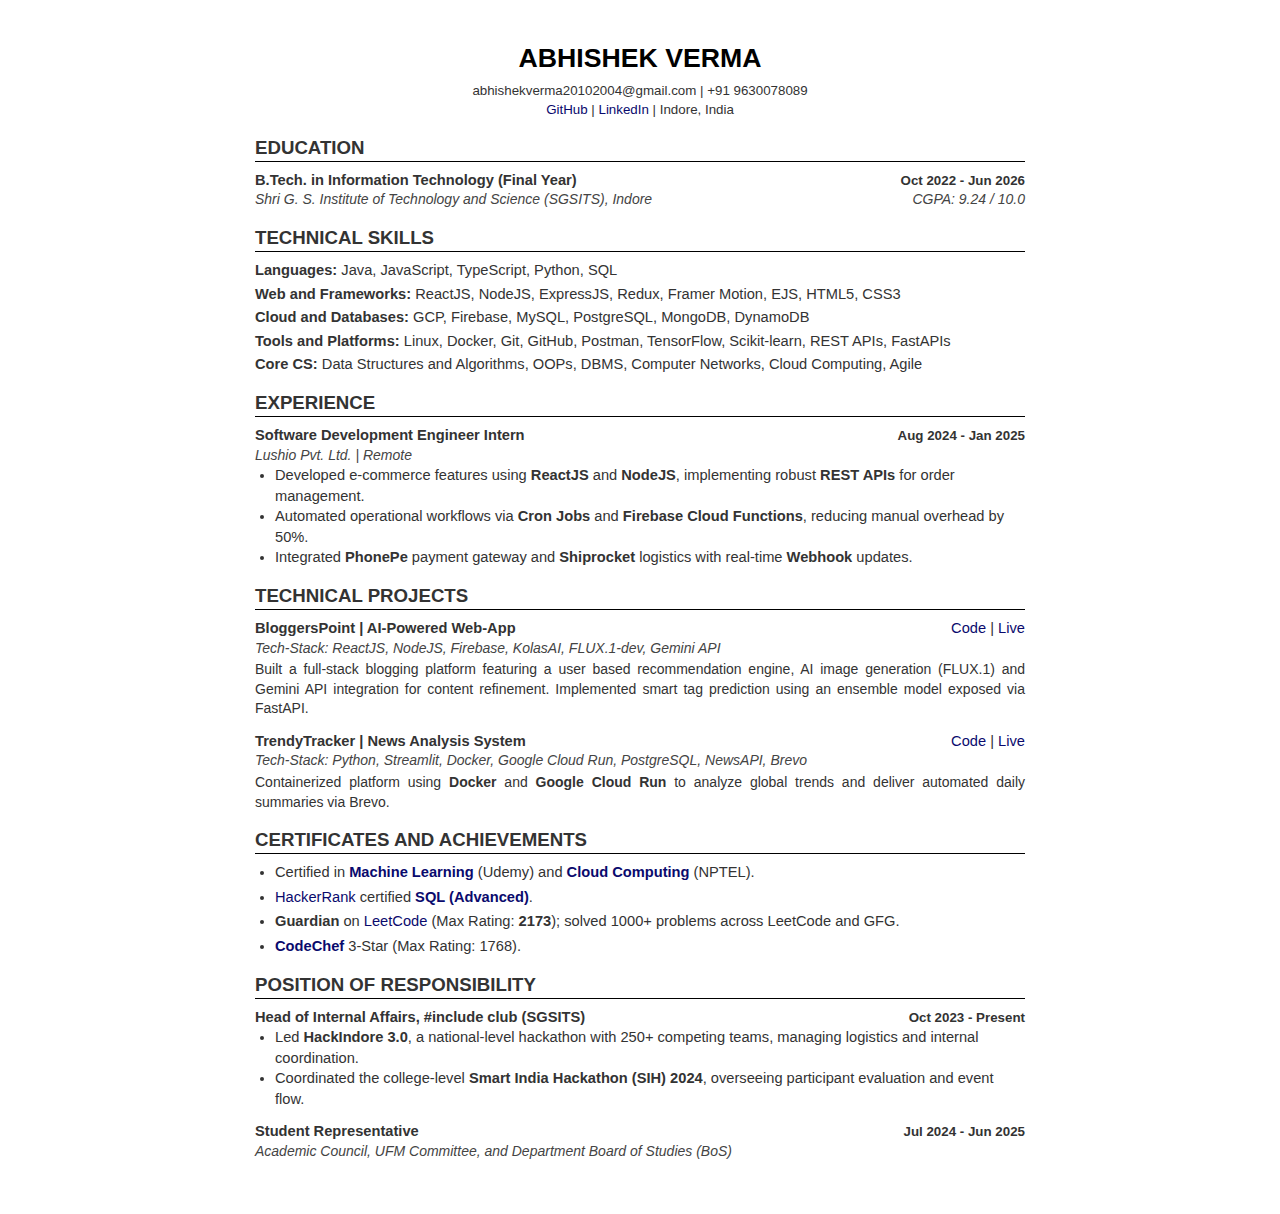
<file: index.html>
<!DOCTYPE html>
<html lang="en">
<head>
    <meta charset="UTF-8">
    <meta name="viewport" content="width=device-width, initial-scale=1.0">
    <title>Abhishek Verma - Resume</title>
    <link rel="stylesheet" href="./styles.css" />
</head>
<body>
    <main class="container">
        <header>
            <h1>Abhishek Verma</h1>
            <p class="contact-info">
                abhishekverma20102004@gmail.com | +91 9630078089 <br>
                <a href="https://github.com/AbhishekX2004" target="_blank">GitHub</a> | 
                <a href="https://www.linkedin.com/in/abhishek-verma-05177625b/" target="_blank">LinkedIn</a> |
                Indore, India
            </p>
        </header>

        <section id="education">
            <h2>Education</h2>
            <div class="entry">
                <div class="entry-header">
                    <strong>B.Tech. in Information Technology (Final Year)</strong>
                    <span class="date">Oct 2022 - Jun 2026</span>
                </div>
                <div class="entry-subheader">
                    <span>Shri G. S. Institute of Technology and Science (SGSITS), Indore</span>
                    <span class="stat">CGPA: 9.24 / 10.0</span>
                </div>
            </div>
        </section>

        <section id="skills">
            <h2>Technical Skills</h2>
            <ul class="skills-list">
                <li><strong>Languages:</strong> Java, JavaScript, TypeScript, Python, SQL</li>
                <li><strong>Web and Frameworks:</strong> ReactJS, NodeJS, ExpressJS, Redux, Framer Motion, EJS, HTML5, CSS3</li>
                <li><strong>Cloud and Databases:</strong> GCP, Firebase, MySQL, PostgreSQL, MongoDB, DynamoDB</li>
                <li><strong>Tools and Platforms:</strong> Linux, Docker, Git, GitHub, Postman, TensorFlow, Scikit-learn, REST APIs, FastAPIs</li>
                <li><strong>Core CS:</strong> Data Structures and Algorithms, OOPs, DBMS, Computer Networks, Cloud Computing, Agile</li>
            </ul>
        </section>

        <section id="experience">
            <h2>Experience</h2>
            <div class="entry">
                <div class="entry-header">
                    <strong>Software Development Engineer Intern</strong>
                    <span class="date">Aug 2024 - Jan 2025</span>
                </div>
                <div class="entry-subheader">
                    <span>Lushio Pvt. Ltd. | Remote</span>
                </div>
                <ul>
                    <li>Developed e-commerce features using <b>ReactJS</b> and <b>NodeJS</b>, implementing robust <b>REST APIs</b> for order management.</li>
                    <li>Automated operational workflows via <b>Cron Jobs</b> and <b>Firebase Cloud Functions</b>, reducing manual overhead by 50%.</li>
                    <li>Integrated <b>PhonePe</b> payment gateway and <b>Shiprocket</b> logistics with real-time <b>Webhook</b> updates.</li>
                </ul>
            </div>
        </section>

        <section id="projects">
    <h2>Technical Projects</h2>
    
    <div class="entry">
        <div class="entry-header">
            <strong>BloggersPoint | AI-Powered Web-App</strong>
            <span class="links">
                <a href="https://github.com/AbhishekX2004/BloggersPoint">Code</a> | 
                <a href="https://bloggerspoint-eternitystudios.web.app/">Live</a>
            </span>
        </div>
        <div class="entry-subheader">
            Tech-Stack: ReactJS, NodeJS, Firebase, KolasAI, FLUX.1-dev, Gemini API
        </div>
        <p class="description">
            Built a full-stack blogging platform featuring a user based recommendation engine, AI image generation (FLUX.1) and Gemini API integration for content refinement. Implemented smart tag prediction using an ensemble model exposed via FastAPI.
        </p>
    </div>

    <div class="entry">
        <div class="entry-header">
            <strong>TrendyTracker | News Analysis System</strong>
            <span class="links">
                <a href="https://github.com/AbhishekX2004/TrendyTracker">Code</a> | 
                <a href="https://trendytracker-service-900682367335.us-central1.run.app/">Live</a>
            </span>
        </div>
        <div class="entry-subheader">
            Tech-Stack: Python, Streamlit, Docker, Google Cloud Run, PostgreSQL, NewsAPI, Brevo
        </div>
        <p class="description">
            Containerized platform using <b>Docker</b> and <b>Google Cloud Run</b> to analyze global trends and deliver automated daily summaries via Brevo.
        </p>
    </div>
</section>

        <section id="achievements">
            <h2>Certificates and Achievements</h2>
            <ul class="bullet-list">
                <li>Certified in <a href="https://www.udemy.com/certificate/UC-07f3cff1-d295-412d-aded-1c63a40871d2"><b>Machine Learning</b></a> (Udemy) and <a href="https://drive.google.com/file/d/1nimUyxxm1NclsD-zzEV9DUbjFEJ39IoH/view?usp=sharing"><b>Cloud Computing</b></a> (NPTEL).</li>
                <li><a href="https://www.hackerrank.com/profile/abhishekaverma20">HackerRank</a> certified <a href="https://www.hackerrank.com/certificates/1a6a0b27c2c0"><b>SQL (Advanced)</b></a>.</li>
                <li><b>Guardian</b> on <a href="https://leetcode.com/_Abhishek_2004">LeetCode</a> (Max Rating: <b>2173</b>); solved 1000+ problems across LeetCode and GFG.</li>
                <li><a href="https://www.codechef.com/users/x_abhishek_x"><b>CodeChef</b></a> 3-Star (Max Rating: 1768).</li>
            </ul>
        </section>

        <section id="responsibility">
            <h2>Position of Responsibility</h2>
            
            <div class="entry">
                <div class="entry-header">
                    <strong>Head of Internal Affairs, #include club (SGSITS)</strong>
                    <span class="date">Oct 2023 - Present</span>
                </div>
                <ul>
                    <li>Led <b>HackIndore 3.0</b>, a national-level hackathon with 250+ competing teams, managing logistics and internal coordination.</li>
                    <li>Coordinated the college-level <b>Smart India Hackathon (SIH) 2024</b>, overseeing participant evaluation and event flow.</li>
                </ul>
            </div>

            <div class="entry">
                <div class="entry-header">
                    <strong>Student Representative</strong>
                    <span class="date">Jul 2024 - Jun 2025</span>
                </div>
                <div class="entry-subheader">
                    <span>Academic Council, UFM Committee, and Department Board of Studies (BoS)</span>
                </div>
            </div>
        </section>
    </main>
</body>
</html>
</file>
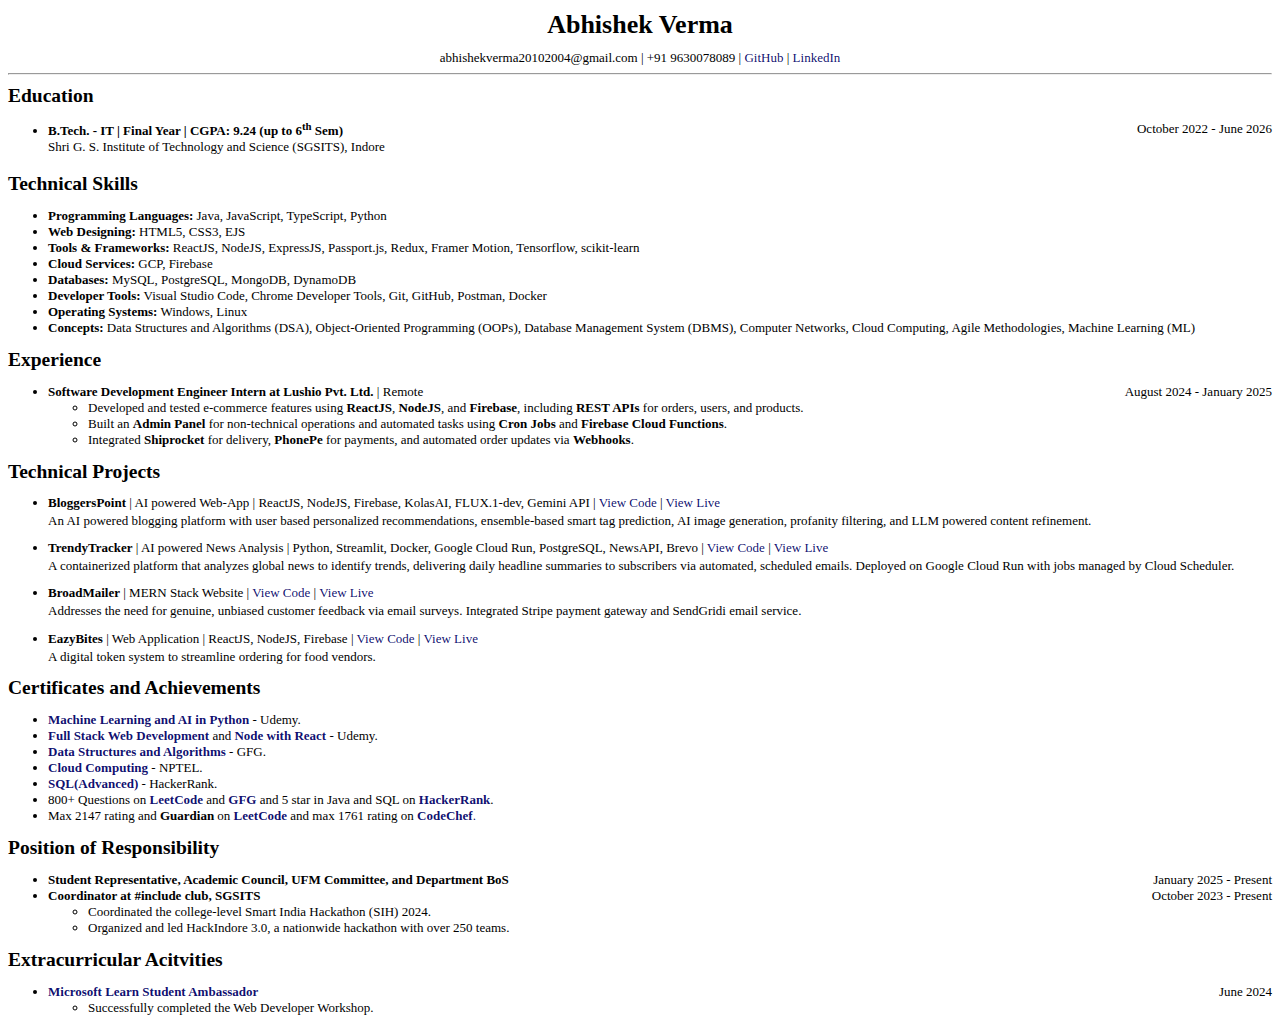
<file: old/index.html>
<!DOCTYPE html>
<html lang="en">

<head>
    <meta charset="UTF-8">
    <meta name="viewport" content="width=device-width, initial-scale=1.0">
    <title>Resume</title>
    <link rel="stylesheet" href="./styles.css" />
</head>

<body>
    <header>
        <h1>Abhishek Verma</h1>
        <!-- B.Tech III<sup>rd</sup> Year IT | -->
        <!-- <svg xmlns="http://www.w3.org/2000/svg" width="13" height="13" fill="currentColor" class="bi bi-envelope-at"
            viewBox="0 0 16 16">
            <path
                d="M2 2a2 2 0 0 0-2 2v8.01A2 2 0 0 0 2 14h5.5a.5.5 0 0 0 0-1H2a1 1 0 0 1-.966-.741l5.64-3.471L8 9.583l7-4.2V8.5a.5.5 0 0 0 1 0V4a2 2 0 0 0-2-2zm3.708 6.208L1 11.105V5.383zM1 4.217V4a1 1 0 0 1 1-1h12a1 1 0 0 1 1 1v.217l-7 4.2z" />
            <path
                d="M14.247 14.269c1.01 0 1.587-.857 1.587-2.025v-.21C15.834 10.43 14.64 9 12.52 9h-.035C10.42 9 9 10.36 9 12.432v.214C9 14.82 10.438 16 12.358 16h.044c.594 0 1.018-.074 1.237-.175v-.73c-.245.11-.673.18-1.18.18h-.044c-1.334 0-2.571-.788-2.571-2.655v-.157c0-1.657 1.058-2.724 2.64-2.724h.04c1.535 0 2.484 1.05 2.484 2.326v.118c0 .975-.324 1.39-.639 1.39-.232 0-.41-.148-.41-.42v-2.19h-.906v.569h-.03c-.084-.298-.368-.63-.954-.63-.778 0-1.259.555-1.259 1.4v.528c0 .892.49 1.434 1.26 1.434.471 0 .896-.227 1.014-.643h.043c.118.42.617.648 1.12.648Zm-2.453-1.588v-.227c0-.546.227-.791.573-.791.297 0 .572.192.572.708v.367c0 .573-.253.744-.564.744-.354 0-.581-.215-.581-.8Z" />
        </svg> -->
        <!-- abhishekaverma20@gmail.com | -->
        abhishekverma20102004@gmail.com |
        <!-- abhishekverma5216@gmail.com | -->
        <!-- <svg xmlns="http://www.w3.org/2000/svg" width="13" height="12" fill="currentColor" class="bi bi-telephone"
            viewBox="0 0 16 16">
            <path
                d="M3.654 1.328a.678.678 0 0 0-1.015-.063L1.605 2.3c-.483.484-.661 1.169-.45 1.77a17.568 17.568 0 0 0 4.168 6.608 17.569 17.569 0 0 0 6.608 4.168c.601.211 1.286.033 1.77-.45l1.034-1.034a.678.678 0 0 0-.063-1.015l-2.307-1.794a.678.678 0 0 0-.58-.122l-2.19.547a1.745 1.745 0 0 1-1.657-.459L5.482 8.062a1.745 1.745 0 0 1-.46-1.657l.548-2.19a.678.678 0 0 0-.122-.58L3.654 1.328zM1.884.511a1.745 1.745 0 0 1 2.612.163L6.29 2.98c.329.423.445.974.315 1.494l-.547 2.19a.678.678 0 0 0 .178.643l2.457 2.457a.678.678 0 0 0 .644.178l2.189-.547a1.745 1.745 0 0 1 1.494.315l2.306 1.794c.829.645.905 1.87.163 2.611l-1.034 1.034c-.74.74-1.846 1.065-2.877.702a18.634 18.634 0 0 1-7.01-4.42 18.634 18.634 0 0 1-4.42-7.009c-.362-1.03-.037-2.137.703-2.877L1.885.511z" />
        </svg> -->
        +91 9630078089 |
        <!-- <br /> -->
        <!-- <svg xmlns="http://www.w3.org/2000/svg" width="13" height="13" fill="currentColor" class="bi bi-github"
            viewBox="0 0 16 16">
            <path
                d="M8 0C3.58 0 0 3.58 0 8c0 3.54 2.29 6.53 5.47 7.59.4.07.55-.17.55-.38 0-.19-.01-.82-.01-1.49-2.01.37-2.53-.49-2.69-.94-.09-.23-.48-.94-.82-1.13-.28-.15-.68-.52-.01-.53.63-.01 1.08.58 1.23.82.72 1.21 1.87.87 2.33.66.07-.52.28-.87.51-1.07-1.78-.2-3.64-.89-3.64-3.95 0-.87.31-1.59.82-2.15-.08-.2-.36-1.02.08-2.12 0 0 .67-.21 2.2.82.64-.18 1.32-.27 2-.27.68 0 1.36.09 2 .27 1.53-1.04 2.2-.82 2.2-.82.44 1.1.16 1.92.08 2.12.51.56.82 1.27.82 2.15 0 3.07-1.87 3.75-3.65 3.95.29.25.54.73.54 1.48 0 1.07-.01 1.93-.01 2.2 0 .21.15.46.55.38A8.012 8.012 0 0 0 16 8c0-4.42-3.58-8-8-8" />
        </svg> -->
        <a href="https://github.com/AbhishekX2004">GitHub</a> |
        <!-- <svg xmlns="http://www.w3.org/2000/svg" width="13" height="13" fill="currentColor" class="bi bi-linkedin"
            viewBox="0 0 16 16">
            <path
                d="M0 1.146C0 .513.526 0 1.175 0h13.65C15.474 0 16 .513 16 1.146v13.708c0 .633-.526 1.146-1.175 1.146H1.175C.526 16 0 15.487 0 14.854V1.146zm4.943 12.248V6.169H2.542v7.225h2.401m-1.2-8.212c.837 0 1.358-.554 1.358-1.248-.015-.709-.52-1.248-1.342-1.248-.822 0-1.359.54-1.359 1.248 0 .694.521 1.248 1.327 1.248h.016zm4.908 8.212V9.359c0-.216.016-.432.08-.586.173-.431.568-.878 1.232-.878.869 0 1.216.662 1.216 1.634v3.865h2.401V9.25c0-2.22-1.184-3.252-2.764-3.252-1.274 0-1.845.7-2.165 1.193v.025h-.016a5.54 5.54 0 0 1 .016-.025V6.169h-2.4c.03.678 0 7.225 0 7.225h2.4" />
        </svg> -->
        <a href="https://www.linkedin.com/in/abhishek-verma-05177625b/">LinkedIn</a>
    </header>

    <hr />
    <h2>Education</h2>
    <div>
        <ul>
            <li class="edu-list">
                <div class="edu-header">
                    <!-- <strong>B.Tech. - Information Technology | III<sup>rd</sup> Year | CGPA :- 9.18 (upto 5<sup>th</sup> Sem)</strong> -->
                    <strong>B.Tech. - IT | Final Year | CGPA: 9.24 (up to 6<sup>th</sup> Sem)</strong>
                    <span class="date"> October 2022 - June 2026</span>
                </div>                
                Shri G. S. Institute of Technology and Science (SGSITS), Indore
                
            </li>
            <!-- College Old -->
            <!-- <li class="edu-list">
                <div class="edu-header">
                    <strong>Shri G. S. Institute of Technology and Science (SGSITS), Indore</strong>
                    <span class="date">2022 - 2026</span>
                </div>
                B.Tech. in Information Technology | CGPA :- 9.18 (upto 5<sup>th</sup> Sem)
            </li> -->

            <!-- School -->
            <!-- <li>
                <div class="edu-header">
                    <strong>Prestige Public School, Indore</strong>
                    <span class="date">2022</span>
                </div>
                12<sup>th</sup> Board (CBSE) | Percentage :- 93.40 %
            </li> -->
        </ul>
    </div>
    <!-- <table>
        <tr>
            <th style="width:10%">Degree</th>
            <th style="width:20%">Institution Name</th>
            <th style="width:10%">Board/University</th>
            <th style="width:10%">CGPA/Percentage</th>
            <th style="width:10%">Year</th>
        </tr>
        <tr>
            <td>B.Tech (IT)</td>
            <td>Shri G.S. Institute of Technology and Science (SGSITS), Indore</td>
            <td>RGPV</td>
            <td>9.19</td>
            <td>2022 - 2026</td>
        </tr>
        <tr>
            <td>12<sup>th</sup></td>
            <td>Prestige Public School, Indore</td>
            <td>CBSE</td>
            <td>93.40 %</td>
            <td>2022</td>
        </tr>
        <tr>
            <td>10<sup>th</sup></td>
            <td>Prestige Public School, Indore</td>
            <td>CBSE</td>
            <td>92.66 %</td>
            <td>2020</td>
        </tr>
    </table> -->

    <!-- <hr /> -->
    <!-- <h2>Technical and Soft Skills</h2> -->
    <h2>Technical Skills</h2>
    <ul id="skills">
        <li><b>Programming Languages:</b> Java, JavaScript, TypeScript, Python</li>
        <li><b>Web Designing:</b> HTML5, CSS3, EJS</li>
        <li><b>Tools & Frameworks:</b> ReactJS, NodeJS, ExpressJS, Passport.js, Redux, Framer Motion, Tensorflow, scikit-learn</li>
        <li><b>Cloud Services:</b> GCP, Firebase</li>
        <li><b>Databases:</b> MySQL, PostgreSQL, MongoDB, DynamoDB</li>
        <li><b>Developer Tools:</b> Visual Studio Code, Chrome Developer Tools, Git, GitHub, Postman, Docker</li>
        <li><b>Operating Systems:</b> Windows, Linux</li>
        <li><b>Concepts:</b> Data Structures and Algorithms (DSA), Object-Oriented Programming (OOPs), Database
            Management System (DBMS), Computer Networks, Cloud Computing, Agile Methodologies, Machine Learning (ML)</li>
        <!-- <li><b>Data Formats:</b> JSON, XML</li> -->
        <!-- <li><b>Source Code Management:</b> Git</li> -->
        <!-- <li><b>Soft Skills:</b> Communication, Decision Making, Friendliness, Diligence</li> -->
    </ul>

    <!-- <hr /> -->
    <h2>Experience</h2>
    <ul>
        <li>
            <div class="experience-header">
                <!-- <strong>SDE Intern at Lushio Private Limited</strong> &nbsp;| Remote -->
                <strong>Software Development Engineer Intern at Lushio Pvt. Ltd.</strong>&nbsp;| Remote
                <span class="date">August 2024 - January 2025</span>
            </div>
            <ul>
                <li>
                    Developed and tested e-commerce features using <b>ReactJS</b>, <b>NodeJS</b>, and <b>Firebase</b>, including <b>REST APIs</b> for orders, users, and products.
                </li>
                <li>
                    Built an <b>Admin Panel</b> for non-technical operations and automated tasks using <b>Cron Jobs</b> and <b>Firebase Cloud Functions</b>.
                </li>
                <li>
                    Integrated <b>Shiprocket</b> for delivery, <b>PhonePe</b> for payments, and automated order updates via <b>Webhooks</b>.
                </li>
            </ul>
        </li>
    </ul>

    <!-- <hr /> -->
    <h2>Technical Projects</h2>
    <ul class="projects">
        <li>
            <b>BloggersPoint</b> | AI powered Web-App | ReactJS, NodeJS, Firebase, KolasAI, FLUX.1-dev, Gemini API  |
            <a href="https://github.com/AbhishekX2004/BloggersPoint" target="_blank">
                View Code 
            </a> |
            <a href="https://bloggerspoint-eternitystudios.web.app/" target="_blank">View Live</a>
            <p class="oneliners">An AI powered blogging platform with user based personalized recommendations, ensemble-based smart tag prediction, AI image generation, profanity filtering, and LLM powered content refinement.</p>
        </li>
        
        <br />

        <li>
            <b>TrendyTracker</b> | AI powered News Analysis | Python, Streamlit, Docker, Google Cloud Run, PostgreSQL, NewsAPI, Brevo |
            <a href="https://github.com/AbhishekX2004/TrendyTracker" target="_blank">
                View Code 
            </a> |
            <a href="https://trendytracker-service-900682367335.us-central1.run.app/" target="_blank">View Live</a>
            <p class="oneliners">A containerized platform that analyzes global news to identify trends, delivering daily headline summaries to subscribers via automated, scheduled emails. Deployed on Google Cloud Run with jobs managed by Cloud Scheduler.</p>
        </li>
        
        <br />

        <li>
            <b>BroadMailer</b> | MERN Stack Website |
            <a href="https://github.com/AbhishekX2004/BroadMailer" target="_blank">View Code</a> | 
            <a href="https://broadmailer-backend.onrender.com" target="_blank">View Live</a> 
            <p class="oneliners">
                Addresses the need for genuine, unbiased customer feedback via email surveys. Integrated Stripe payment gateway and SendGridi email service.
            </p>
        </li>
        
        <br />
        
        <li>
            <b>EazyBites</b> | Web Application | ReactJS, NodeJS, Firebase |
            <a href="https://github.com/AbhishekX2004/EazyBites" target="_blank">
                View Code
            </a> |
                <!-- <svg
                    xmlns="http://www.w3.org/2000/svg" width="13" height="13" fill="currentColor" class="bi bi-github"
                    viewBox="0 0 16 16">
                    <path
                        d="M8 0C3.58 0 0 3.58 0 8c0 3.54 2.29 6.53 5.47 7.59.4.07.55-.17.55-.38 0-.19-.01-.82-.01-1.49-2.01.37-2.53-.49-2.69-.94-.09-.23-.48-.94-.82-1.13-.28-.15-.68-.52-.01-.53.63-.01 1.08.58 1.23.82.72 1.21 1.87.87 2.33.66.07-.52.28-.87.51-1.07-1.78-.2-3.64-.89-3.64-3.95 0-.87.31-1.59.82-2.15-.08-.2-.36-1.02.08-2.12 0 0 .67-.21 2.2.82.64-.18 1.32-.27 2-.27.68 0 1.36.09 2 .27 1.53-1.04 2.2-.82 2.2-.82.44 1.1.16 1.92.08 2.12.51.56.82 1.27.82 2.15 0 3.07-1.87 3.75-3.65 3.95.29.25.54.73.54 1.48 0 1.07-.01 1.93-.01 2.2 0 .21.15.46.55.38A8.012 8.012 0 0 0 16 8c0-4.42-3.58-8-8-8" />
                </svg></a> | -->
            <a href="https://eazybites-60c7b.web.app" target="_blank">View Live</a>
            <p class="oneliners">A digital token system to streamline ordering for food vendors.</p>
        </li>
        
        <!-- <br /> -->
        
        <!-- Sparks Bank -->
        <!-- <br />
        <li>
            <b>Sparks Bank</b> | Full Stack Website | ReactJS, NodeJS, ExpressJS, PostgreSQL |
            <a href="https://github.com/AbhishekX2004/SparksBank" target="_blank">
                View Code |
            </a>
            <a href="https://sparksbank.onrender.com" target="_blank">View Live</a>
            <p class="oneliners">Created to simulate digital banking operations.</p>
        </li> -->
    </ul>

    <!-- <hr /> -->
    <h2>Certificates and Achievements</h2>
    <ul>
        <li>
            <a href="https://www.udemy.com/certificate/UC-07f3cff1-d295-412d-aded-1c63a40871d2/"><b>
                Machine Learning and AI in Python
            </b></a> - Udemy.
        </li>
        <!-- <li>
            <a href="https://www.udemy.com/certificate/UC-93729637-9f96-4165-a5b5-8f6620fb5cf7/"><b>Full Stack Web
                    Development</b></a> by Udemy.
        </li>
        <li>
            <a href="https://www.udemy.com/certificate/UC-f73724fb-cd8d-44df-80a7-535fc5f24591/"><b>Node with React:
                Full Stack Web Development</b></a> by Udemy.
        </li> -->
        <li>
            <a href="https://www.udemy.com/certificate/UC-93729637-9f96-4165-a5b5-8f6620fb5cf7/"><b>Full Stack Web
                    Development</b></a> and
            <a href="https://www.udemy.com/certificate/UC-f73724fb-cd8d-44df-80a7-535fc5f24591/"><b>Node with React</b></a> 
            - Udemy.
        </li>
        <li>
            <b><a href="https://drive.google.com/file/d/1u6mq5hYQ3TmW8IVmfEM-c41Y5AeO6aZI/view?usp=sharing"><b>Data
                Structures and Algorithms</b></a></b> - GFG.
        </li>
        <li>
            <a href="https://drive.google.com/file/d/1nimUyxxm1NclsD-zzEV9DUbjFEJ39IoH/view?usp=sharing">
                <b>Cloud Computing</b></a> - NPTEL.
        </li>
        <!-- <li>
            <a href="https://www.hackerrank.com/certificates/d7be748b5fd7"><b>Java(Basics)</b></a> by -
            HackerRank.
        </li> -->
        <li>
            <a href="https://www.hackerrank.com/certificates/1a6a0b27c2c0"><b>SQL(Advanced)</b></a> -
            HackerRank.
        </li>
        <li>
            800+ Questions on
            <!-- <svg xmlns="http://www.w3.org/2000/svg" width="13" height="13" viewBox="0 0 24 24">
                <path fill="currentColor"
                    d="M13.483 0a1.374 1.374 0 0 0-.961.438L7.116 6.226l-3.854 4.126a5.266 5.266 0 0 0-1.209 2.104a5.35 5.35 0 0 0-.125.513a5.527 5.527 0 0 0 .062 2.362a5.83 5.83 0 0 0 .349 1.017a5.938 5.938 0 0 0 1.271 1.818l4.277 4.193l.039.038c2.248 2.165 5.852 2.133 8.063-.074l2.396-2.392c.54-.54.54-1.414.003-1.955a1.378 1.378 0 0 0-1.951-.003l-2.396 2.392a3.021 3.021 0 0 1-4.205.038l-.02-.019l-4.276-4.193c-.652-.64-.972-1.469-.948-2.263a2.68 2.68 0 0 1 .066-.523a2.545 2.545 0 0 1 .619-1.164L9.13 8.114c1.058-1.134 3.204-1.27 4.43-.278l3.501 2.831c.593.48 1.461.387 1.94-.207a1.384 1.384 0 0 0-.207-1.943l-3.5-2.831c-.8-.647-1.766-1.045-2.774-1.202l2.015-2.158A1.384 1.384 0 0 0 13.483 0m-2.866 12.815a1.38 1.38 0 0 0-1.38 1.382a1.38 1.38 0 0 0 1.38 1.382H20.79a1.38 1.38 0 0 0 1.38-1.382a1.38 1.38 0 0 0-1.38-1.382z" />
                </svg> -->
            <a href="https://leetcode.com/_Abhishek_2004"><b>LeetCode</b></a>
            and
            <!-- <svg id="GFG" xmlns="http://www.w3.org/2000/svg" width="16" height="16" viewBox="0 0 59 29">
                    <path id="Path_402" data-name="Path 402"
                    d="M193.664,1471.966H169.257a9.748,9.748,0,0,1,17.129-5.146l3.55-3.57a14.77,14.77,0,0,0-25.724,8.716h-.085a14.77,14.77,0,0,0-25.724-8.716l3.55,3.57a9.748,9.748,0,0,1,17.129,5.146H134.674q-.043.565-.044,1.141a14.771,14.771,0,0,0,29.149,3.383h.778a14.769,14.769,0,0,0,29.149-3.383Q193.708,1472.531,193.664,1471.966ZM149.4,1482.855a9.749,9.749,0,0,1-9.151-6.385h18.3A9.75,9.75,0,0,1,149.4,1482.855Zm29.538,0a9.75,9.75,0,0,1-9.152-6.385h18.3A9.75,9.75,0,0,1,178.939,1482.855Z"
                    transform="translate(-134.631 -1444.338)" fill="#2f8d46" />
                </svg> -->
            <a href="https://www.geeksforgeeks.org/user/abhishekajav4"><b>GFG</b></a>
            and 5 star in Java and SQL on
            <!-- <svg xmlns="http://www.w3.org/2000/svg" width="13" height="13" viewBox="0 0 24 24">
                    <path fill="currentColor"
                    d="M0 0v24h24V0zm9.95 8.002h1.805c.061 0 .111.05.111.111v7.767c0 .061-.05.111-.11.111H9.95a.111.111 0 0 1-.111-.11v-2.87H7.894v2.87c0 .06-.05.11-.11.11H5.976a.11.11 0 0 1-.11-.11V8.112c0-.06.05-.11.11-.11h1.806c.061 0 .11.05.11.11v2.869H9.84v-2.87c0-.06.05-.11.11-.11zm2.999 0h5.778c.061 0 .111.05.111.11v7.767a.11.11 0 0 1-.11.112h-5.78a.11.11 0 0 1-.11-.11v-7.77c0-.06.05-.11.11-.11z" />
                </svg> -->
            <a href="https://www.hackerrank.com/profile/abhishekaverma20"><b>HackerRank</b></a>.
        </li>
        <li>
            Max 2147 rating and <b>Guardian</b> on
            <!-- <svg xmlns="http://www.w3.org/2000/svg" width="13" height="13" viewBox="0 0 24 24">
                    <path fill="currentColor"
                    d="M13.483 0a1.374 1.374 0 0 0-.961.438L7.116 6.226l-3.854 4.126a5.266 5.266 0 0 0-1.209 2.104a5.35 5.35 0 0 0-.125.513a5.527 5.527 0 0 0 .062 2.362a5.83 5.83 0 0 0 .349 1.017a5.938 5.938 0 0 0 1.271 1.818l4.277 4.193l.039.038c2.248 2.165 5.852 2.133 8.063-.074l2.396-2.392c.54-.54.54-1.414.003-1.955a1.378 1.378 0 0 0-1.951-.003l-2.396 2.392a3.021 3.021 0 0 1-4.205.038l-.02-.019l-4.276-4.193c-.652-.64-.972-1.469-.948-2.263a2.68 2.68 0 0 1 .066-.523a2.545 2.545 0 0 1 .619-1.164L9.13 8.114c1.058-1.134 3.204-1.27 4.43-.278l3.501 2.831c.593.48 1.461.387 1.94-.207a1.384 1.384 0 0 0-.207-1.943l-3.5-2.831c-.8-.647-1.766-1.045-2.774-1.202l2.015-2.158A1.384 1.384 0 0 0 13.483 0m-2.866 12.815a1.38 1.38 0 0 0-1.38 1.382a1.38 1.38 0 0 0 1.38 1.382H20.79a1.38 1.38 0 0 0 1.38-1.382a1.38 1.38 0 0 0-1.38-1.382z" />
                </svg> -->
            <a href="https://leetcode.com/_Abhishek_2004">
                <b>LeetCode</b>
            </a>
            and max 1761 rating on
            <!-- <svg fill="#000000" width="12px" height="12px" viewBox="0 0 24 24" role="img"
                xmlns="http://www.w3.org/2000/svg">
                <title>CodeChef icon</title>
                <path
                d="M11.007 0c-.787.031-1.515.37-2.222.685a12.27 12.27 0 01-1.864.703c-.635.176-1.3.354-1.814.788-.222.18-.356.439-.529.662-.309.486-.448 1.067-.457 1.638.036.61.216 1.2.376 1.786.368 1.262.807 2.503 1.197 3.759.366 1.161.703 2.344 1.294 3.416.197.394.35.808.535 1.206.027.067.052.158.142.149.136-.012.243-.115.368-.164.828-.414 1.74-.642 2.655-.749.708-.074 1.43-.078 2.131.054.72.163 1.417.426 2.092.724.36.172.719.348 1.088.498.048.04.135.058.16-.016.219-.327.469-.635.667-.976.495-1.061.522-2.279 1.038-3.331.358-.721.892-1.337 1.266-2.048.175-.266.431-.467.588-.747.437-.669.78-1.398 1.05-2.15.102-.293.172-.612.09-.919-.06-.299-.202-.57-.318-.848a2.481 2.481 0 00-.278-.66c-.407-.676-1.07-1.149-1.743-1.536-1.045-.59-2.196-.969-3.351-1.28A20.733 20.733 0 0011.426.01a5.005 5.005 0 00-.42-.01zm-.889.606c-.261.223-.363.569-.468.883-.168.568-.263 1.163-.207 1.756.064 1.062.197 2.12.33 3.175.18 1.352.387 2.7.677 4.034.026.165.064.347.05.51-.115-.175-.182-.383-.258-.58-.25-.765-.432-1.549-.604-2.334a26.008 26.008 0 01-.562-4.317c-.025-.843-.004-1.726.37-2.501.118-.226.259-.46.48-.597a.411.411 0 01.218-.049l-.026.02zM6.516 1.77c.128 0 .139.159.168.252.266.798.422 1.628.679 2.428.174.649.238 1.323.308 1.991.097 1.039.108 2.085.246 3.12.026.199.082.393.119.59.01.067-.059.049-.083.014-.148-.161-.183-.391-.246-.592-.16-.645-.242-1.305-.334-1.962-.174-1.316-.287-2.64-.529-3.945-.158-.612-.356-1.215-.46-1.838.006-.051.093-.048.132-.058zM4.589 3.607c.229.056.365.268.512.434.4.535.54 1.204.695 1.843.283 1.265.446 2.553.725 3.82.131.666.293 1.326.507 1.971.014.051.035.133.038.17-.233-.43-.393-.896-.565-1.353-.598-1.698-.823-3.496-1.3-5.228-.133-.478-.308-.95-.596-1.358-.047-.088-.08-.204-.037-.297.006-.004.014-.003.02-.002zm12.646 13.196c-.136.007-.31.11-.276.267.094.218.334.308.526.416.441.216.938.29 1.358.546.092.06.149.197.064.287-.18.266-.47.44-.723.634-.372.266-.777.51-1.057.879-.066.107-.041.267.082.32.109.079.243.018.338-.051.518-.294.995-.654 1.478-1.002.32-.239.644-.477.926-.76.085-.135-.03-.274-.118-.371-.273-.285-.62-.487-.965-.67a4.959 4.959 0 00-1.458-.495 1.251 1.251 0 00-.175 0zM5.96 16.83c-.527.134-.997.42-1.474.673-.425.243-.854.496-1.205.841a.699.699 0 00-.172.488c.065.108.2.14.301.206.852.442 1.735.822 2.63 1.168.132.042.265.113.406.107.158-.02.309-.204.213-.356-.146-.243-.42-.361-.65-.506-.547-.303-1.154-.512-1.636-.918-.046-.091.094-.128.142-.18.549-.395 1.229-.593 1.713-1.077.089-.09.164-.259.048-.358-.086-.073-.206-.087-.316-.088zm8.115.793c-.43.027-.835.431-.774.876.032.259.089.525.228.749.12.18.33.286.546.287.273.031.59-.059.726-.318.137-.237.212-.514.205-.787-.038-.46-.466-.845-.93-.807zm-4.49.01c-.464.028-.807.505-.77.953.011.444.315.902.765.994.352.06.71-.19.803-.53.125-.35.132-.761-.044-1.095-.157-.25-.478-.327-.754-.322zm.112.653c.241.064.294.47.045.558-.141.034-.239-.12-.234-.244-.008-.127.05-.287.189-.314zm4.437.143c.097 0 .226.071.19.187-.013.171-.215.333-.377.226-.132-.07-.172-.296-.02-.368a.418.418 0 01.207-.045zm-3.518 2.977c-.553.051-1.044.335-1.542.559-.304.156-.662.312-1.005.187-.377-.12-.707-.35-1.059-.52-.075-.013-.061.077-.047.122.081.53.129 1.102.454 1.55.338.437.902.618 1.433.667.797.072 1.642-.118 2.271-.629.309-.262.571-.631.585-1.049-.006-.324-.244-.596-.524-.734a1.085 1.085 0 00-.566-.153zm2.58.008c-.396.052-.815.262-.972.65-.129.358.034.748.272 1.02.426.509 1.07.793 1.718.884.577.078 1.186.014 1.714-.24.438-.225.767-.655.85-1.142.064-.291.081-.59.124-.884-.066-.078-.148.038-.218.052-.337.142-.647.367-1.01.435-.363.024-.687-.172-1.015-.293-.43-.178-.851-.403-1.315-.478a1.21 1.21 0 00-.147-.004zm-2.881-5.091c-.07 0-.143.014-.216.03a2.93 2.93 0 00-.454.152c-.15.061-.292.127-.407.18a4.07 4.07 0 01-.218.092.277.277 0 01-.182-.034c-.062-.037-.12-.101-.141-.255l-.27.038c.031.218.14.37.27.45.13.079.268.09.378.067.085-.018.16-.058.276-.111.116-.053.255-.118.397-.176.143-.058.288-.11.41-.138a.52.52 0 01.252-.009c.14.06.19.13.215.179.025.05.03.067.03.067l.263-.06s.002-.024-.05-.128a.678.678 0 00-.35-.307.482.482 0 00-.204-.037zm2.744 3.937a.136.136 0 00-.102.05s-.122.148-.286.295c-.165.148-.38.28-.493.283-.112.003-.314-.118-.47-.26-.155-.14-.267-.284-.267-.284a.136.136 0 10-.214.167s.124.16.299.319c.175.16.397.337.66.33.259-.008.484-.19.666-.352.182-.163.315-.325.315-.325a.136.136 0 00-.108-.223zM11.007.001c-.787.03-1.515.368-2.222.684a12.27 12.27 0 01-1.864.703c-.635.176-1.3.354-1.814.788-.222.18-.356.44-.529.663-.309.485-.448 1.066-.457 1.637.036.61.216 1.2.376 1.786.368 1.263.807 2.503 1.197 3.759.366 1.161.703 2.344 1.294 3.417.197.393.35.807.535 1.205.027.067.052.158.142.15.136-.013.243-.116.368-.165.828-.414 1.74-.641 2.655-.749.708-.074 1.43-.078 2.131.055.72.163 1.417.425 2.092.723.36.172.719.348 1.088.498.048.04.135.058.16-.016.219-.327.469-.635.667-.975.495-1.062.522-2.28 1.038-3.332.358-.721.892-1.336 1.266-2.047.175-.266.431-.468.588-.747.437-.67.78-1.4 1.05-2.151.102-.293.172-.612.09-.919-.06-.298-.202-.57-.318-.848a2.481 2.481 0 00-.278-.659c-.407-.676-1.07-1.15-1.743-1.536-1.045-.591-2.196-.97-3.351-1.281A20.733 20.733 0 0011.426.01a5.005 5.005 0 00-.42-.01zm-.889.606c-.261.222-.363.568-.468.883-.168.567-.263 1.163-.207 1.755.064 1.062.197 2.12.33 3.175.18 1.352.387 2.701.677 4.034.026.165.064.347.05.51-.115-.175-.182-.383-.258-.58-.25-.765-.432-1.549-.604-2.334a26.008 26.008 0 01-.562-4.316c-.025-.844-.004-1.727.37-2.502.118-.225.259-.46.48-.597a.411.411 0 01.218-.049l-.026.02zM6.516 1.77c.128 0 .139.16.168.252.266.798.422 1.628.679 2.429.174.648.238 1.322.308 1.99.097 1.04.108 2.086.246 3.12.026.199.082.394.119.59.01.068-.059.05-.083.014-.148-.16-.183-.39-.246-.592-.16-.645-.242-1.304-.334-1.962-.174-1.315-.287-2.64-.529-3.945-.158-.612-.356-1.215-.46-1.838.006-.051.093-.048.132-.058zM4.589 3.608c.229.055.365.267.512.433.4.535.54 1.204.695 1.843.283 1.265.446 2.554.725 3.82.131.666.293 1.327.507 1.971.014.051.035.133.038.17-.233-.43-.393-.896-.565-1.352-.598-1.7-.823-3.497-1.3-5.23-.133-.477-.308-.95-.596-1.357-.047-.087-.08-.204-.037-.296.006-.004.014-.003.02-.002zm12.646 13.195c-.136.007-.31.11-.276.268.094.217.334.307.526.416.441.215.938.289 1.358.545.092.06.149.197.064.287-.18.267-.47.44-.723.634-.372.266-.777.51-1.057.879-.066.107-.041.267.082.32.109.079.243.019.338-.05.518-.295.995-.655 1.478-1.002.32-.24.644-.478.926-.761.085-.135-.03-.274-.118-.37-.273-.286-.62-.488-.965-.672a4.959 4.959 0 00-1.458-.493 1.251 1.251 0 00-.175-.001zm-11.276.029c-.527.133-.997.42-1.474.672-.425.243-.854.497-1.205.842a.699.699 0 00-.172.487c.065.109.2.14.301.206.852.442 1.735.823 2.63 1.168.132.042.265.113.406.108.158-.02.309-.205.213-.357-.146-.243-.42-.361-.65-.506-.547-.303-1.154-.512-1.636-.918-.046-.09.094-.128.142-.18.549-.394 1.229-.592 1.713-1.077.089-.09.164-.258.048-.357-.086-.074-.206-.088-.316-.088zm8.115.792c-.43.028-.835.432-.774.876.032.26.089.526.228.75.12.179.33.285.546.287.273.03.59-.06.726-.319.137-.236.212-.514.205-.787-.038-.46-.466-.844-.93-.807zm-4.49.01c-.464.028-.807.505-.77.953.011.444.315.902.765.995.352.059.71-.19.803-.53.125-.35.132-.762-.044-1.096-.157-.249-.478-.327-.754-.322zm.112.654c.241.063.294.47.045.557-.141.034-.239-.12-.234-.244-.008-.127.05-.287.189-.313zm4.437.142c.097 0 .226.072.19.187-.013.172-.215.333-.377.227-.132-.071-.172-.297-.02-.369a.418.418 0 01.207-.045zm-3.518 2.977c-.553.052-1.044.336-1.542.56-.304.155-.662.311-1.005.186-.377-.119-.707-.35-1.059-.52-.075-.012-.061.078-.047.122.081.53.129 1.102.454 1.55.338.438.902.619 1.433.667.797.072 1.642-.118 2.271-.629.309-.262.571-.63.585-1.049-.006-.324-.244-.596-.524-.734a1.085 1.085 0 00-.566-.153zm2.58.008c-.396.052-.815.262-.972.65-.129.359.034.748.272 1.021.426.508 1.07.792 1.718.883.577.078 1.186.015 1.714-.24.438-.225.767-.655.85-1.142.064-.29.081-.59.124-.884-.066-.077-.148.039-.218.052-.337.143-.647.367-1.01.436-.363.024-.687-.172-1.015-.294-.43-.178-.851-.402-1.315-.477a1.21 1.21 0 00-.147-.004z" />
            </svg> -->
            <a href="https://www.codechef.com/users/x_abhishek_x">
                <b>CodeChef</b>.
            </a>
        </li>
    </ul>

    <!-- <hr /> -->
    <h2>Position of Responsibility</h2>
    <ul>
        <li>
            <div class="experience-header">
                <strong>Student Representative, Academic Council, UFM Committee, and Department BoS</strong>
                <span class="date">January 2025 - Present</span>
            </div>
        </li>
        <li>
            <div class="experience-header">
                <strong>Coordinator at #include club, SGSITS</strong>
                <span class="date">October 2023 - Present</span>
            </div>
            <ul>
                <li>
                    Coordinated the college-level Smart India Hackathon (SIH) 2024.
                </li>
                <li>
                    Organized and led HackIndore 3.0, a nationwide hackathon with over 250 teams.
                </li>
            </ul>
        </li>
    </ul>

    <!-- <hr /> -->
    <h2>Extracurricular Acitvities</h2>
    <ul>
        <!-- <li>
            <div class="experience-header">
                <b>Smart India Hackathon</b>
                <span class="date">September 2023 – October 2023</span>

            </div>
            <ul>
                <li>Led a team of 6 members and qualified for the Internal Hackathon by presenting an innovative
                    concept.</li>
            </ul>
        </li>
        <li>
            <div class="experience-header">
                <b><a href="https://drive.google.com/file/d/1uSX8Y81PFZqejS20mvMojaHmyw5Lk0nW/view?usp=sharing">CreaTech
                        2024 by Larsen & Toubro</a></b>
                <span class="date">March 2024</span>
            </div>
            <ul>
                <li>Prepared and competed in the initial MCQ round, focusing on problem-solving and technical knowledge.
                </li>
            </ul>
        </li> -->
        <li>
            <div class="experience-header">
                <b><a href="https://drive.google.com/file/d/1nvHj8u_VIf78Q1hBL4jQ099lrfDd5Y-V/view?usp=sharing">Microsoft
                        Learn Student Ambassador</a></b>
                <span class="date">June 2024</span>
            </div>
            <ul>
                <li>Successfully completed the Web Developer Workshop.</li>
            </ul>
        </li>
    </ul>
</body>

</html>
</file>
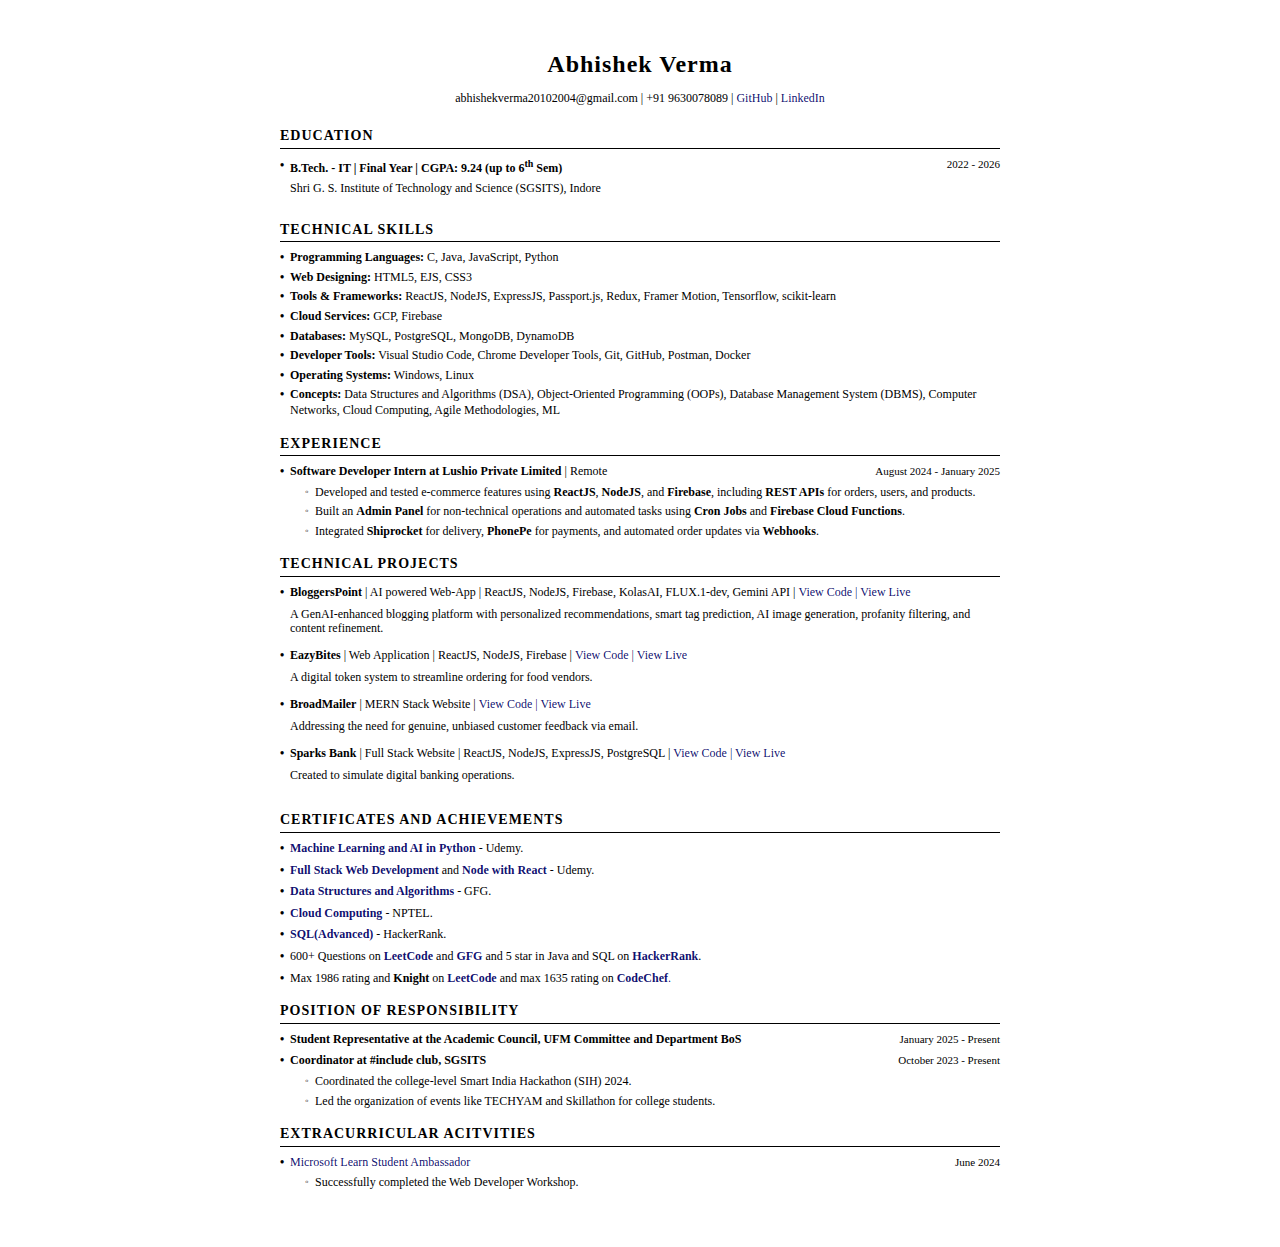
<file: old_differentDesign/index.html>
<!DOCTYPE html>
<html lang="en">
    <head>
        <meta charset="UTF-8">
        <meta name="viewport" content="width=device-width, initial-scale=1.0">
        <title>Resume</title>
        <link rel="stylesheet" href="./styles.css" />
    </head>

    <body>
        <header>
            <h1>Abhishek Verma</h1>
            abhishekverma20102004@gmail.com |
            <!-- abhishekverma5216@gmail.com | -->
            +91 9630078089 |
            <a href="https://github.com/AbhishekX2004">GitHub</a> |
            <a href="https://www.linkedin.com/in/abhishek-verma-05177625b/">LinkedIn</a>
        </header>

        <hr />
        <h2>Education</h2>
        <div>
            <ul>
                <li class="edu-list">
                    <div class="edu-header">                    
                        <strong>B.Tech. - IT | Final Year | CGPA: 9.24 (up to 6<sup>th</sup> Sem)</strong>
                        <span class="date">2022 - 2026</span>
                    </div>
                    
                    Shri G. S. Institute of Technology and Science (SGSITS), Indore
                    
                </li>
            </ul>
        </div>
        
        <h2>Technical Skills</h2>
        <ul id="skills">
            <li><b>Programming Languages:</b> C, Java, JavaScript, Python</li>
            <li><b>Web Designing:</b> HTML5, EJS, CSS3</li>
            <li><b>Tools & Frameworks:</b> ReactJS, NodeJS, ExpressJS, Passport.js, Redux, Framer Motion, Tensorflow, scikit-learn</li>
            <li><b>Cloud Services:</b> GCP, Firebase</li>
            <li><b>Databases:</b> MySQL, PostgreSQL, MongoDB, DynamoDB</li>
            <li><b>Developer Tools:</b> Visual Studio Code, Chrome Developer Tools, Git, GitHub, Postman, Docker</li>
            <li><b>Operating Systems:</b> Windows, Linux</li>
            <li><b>Concepts:</b> Data Structures and Algorithms (DSA), Object-Oriented Programming (OOPs), Database
                Management System (DBMS), Computer Networks, Cloud Computing, Agile Methodologies, ML</li>
        </ul>

        <h2>Experience</h2>
        <ul>
            <li>
                <div class="experience-header">
                    <div>
                        <strong>Software Developer Intern at Lushio Private Limited</strong>&nbsp;| Remote
                    </div>
                    <span class="date">August 2024 - January 2025</span>
                </div>
                <ul>
                    <li>
                        Developed and tested e-commerce features using <b>ReactJS</b>, <b>NodeJS</b>, and <b>Firebase</b>, including <b>REST APIs</b> for orders, users, and products.
                    </li>
                    <li>
                        Built an <b>Admin Panel</b> for non-technical operations and automated tasks using <b>Cron Jobs</b> and <b>Firebase Cloud Functions</b>.
                    </li>
                    <li>
                        Integrated <b>Shiprocket</b> for delivery, <b>PhonePe</b> for payments, and automated order updates via <b>Webhooks</b>.
                    </li>
                </ul>
            </li>
        </ul>

        <h2>Technical Projects</h2>
        <ul class="projects">
            <li>
                <b>BloggersPoint</b> | AI powered Web-App | ReactJS, NodeJS, Firebase, KolasAI, FLUX.1-dev, Gemini API  |
                <a href="https://github.com/AbhishekX2004/BloggersPoint" target="_blank">
                    View Code |
                <a href="https://bloggerspoint-eternitystudios.web.app/" target="_blank">View Live</a>
                <p class="oneliners">A GenAI-enhanced blogging platform with personalized recommendations, smart tag prediction, AI image generation, profanity filtering, and content refinement.</p>
            </li>
            <br />
            <li>
                <b>EazyBites</b> | Web Application | ReactJS, NodeJS, Firebase |
                <a href="https://github.com/AbhishekX2004/EazyBites" target="_blank">
                    View Code |
                <a href="https://eazybites-60c7b.web.app" target="_blank">View Live</a>
                <p class="oneliners">A digital token system to streamline ordering for food vendors.</p>
            </li>
            <br />
            <li>
                <b>BroadMailer</b> | MERN Stack Website |

                <a href="https://github.com/AbhishekX2004/BroadMailer" target="_blank">
                    View Code |
                <a href="https://broadmailer-backend.onrender.com" target="_blank">View Live</a>
                <p class="oneliners">Addressing the need for genuine, unbiased customer feedback via email.</p>
            </li>
            <br />
            <li>
                <b>Sparks Bank</b> | Full Stack Website | ReactJS, NodeJS, ExpressJS, PostgreSQL |

                <a href="https://github.com/AbhishekX2004/SparksBank" target="_blank">
                    View Code |
                <a href="https://sparksbank.onrender.com" target="_blank">View Live</a>
                <p class="oneliners">Created to simulate digital banking operations.</p>
            </li>
            <br />
        </ul>

        <h2>Certificates and Achievements</h2>
        <ul>
            <li>
                <a href="https://www.udemy.com/certificate/UC-07f3cff1-d295-412d-aded-1c63a40871d2/"><b>
                    Machine Learning and AI in Python
                </b></a> - Udemy.
            </li>
            <li>
                <a href="https://www.udemy.com/certificate/UC-93729637-9f96-4165-a5b5-8f6620fb5cf7/"><b>Full Stack Web
                        Development</b></a> and
                <a href="https://www.udemy.com/certificate/UC-f73724fb-cd8d-44df-80a7-535fc5f24591/"><b>Node with React</b></a> 
                - Udemy.
            </li>
            <li>
                <b><a href="https://drive.google.com/file/d/1u6mq5hYQ3TmW8IVmfEM-c41Y5AeO6aZI/view?usp=sharing"><b>Data
                    Structures and Algorithms</b></a></b> - GFG.
            </li>
            <li>
                <a href="https://drive.google.com/file/d/1nimUyxxm1NclsD-zzEV9DUbjFEJ39IoH/view?usp=sharing">
                    <b>Cloud Computing</b></a> - NPTEL.
            </li>
            <li>
                <a href="https://www.hackerrank.com/certificates/1a6a0b27c2c0"><b>SQL(Advanced)</b></a> -
                HackerRank.
            </li>
            <li>
                600+ Questions on
                <a href="https://leetcode.com/_Abhishek_2004"><b>LeetCode</b></a>
                and
                <a href="https://www.geeksforgeeks.org/user/abhishekajav4"><b>GFG</b></a>
                and 5 star in Java and SQL on
                <a href="https://www.hackerrank.com/profile/abhishekaverma20"><b>HackerRank</b></a>.
            </li>
            <li>
                Max 1986 rating and <b>Knight</b> on
                <a href="https://leetcode.com/_Abhishek_2004">
                    <b>LeetCode</b>
                </a>
                and max 1635 rating on
                <a href="https://www.codechef.com/users/x_abhishek_x">
                    <b>CodeChef</b>.
                </a>
            </li>
        </ul>

        <h2>Position of Responsibility</h2>
        <ul>
            <li>
                <div class="experience-header">
                    <strong>Student Representative at the Academic Council, UFM Committee and Department BoS</strong>
                    <span class="date">January 2025 - Present</span>
                </div>
            </li>
            <li>
                <div class="experience-header">
                    <strong>Coordinator at #include club, SGSITS</strong>
                    <span class="date">October 2023 - Present</span>
                </div>
                <ul>
                    <li>
                        Coordinated the college-level Smart India Hackathon (SIH) 2024.
                    </li>
                    <li>
                        Led the organization of events like TECHYAM and Skillathon for college students.
                    </li>
                </ul>
            </li>
        </ul>

        <h2>Extracurricular Acitvities</h2>
        <ul>
            <li>
                <div class="experience-header">
                    <b><a href="https://drive.google.com/file/d/1nvHj8u_VIf78Q1hBL4jQ099lrfDd5Y-V/view?usp=sharing">Microsoft
                            Learn Student Ambassador</a></b>
                    <span class="date">June 2024</span>
                </div>
                <ul>
                    <li>Successfully completed the Web Developer Workshop.</li>
                </ul>
            </li>
        </ul>
    </body>

</html>
</file>
<file: old/styles.css>
html {
    font-size: small;
}

header{
    justify-content: center;
    align-items: center;
    text-align: center;
}

header h1 {
    margin: 10px 0;
}

h2 {
    margin: 10px 0;
}

a{
    text-decoration: none;
    color:#0a0a6dfa;
}

.projects li a svg {
    color:black
}

.projects{
    line-height: 1;
    .oneliners{
        margin: 0;
        padding-top: 5px;
        line-height: 1.1;
    }
}

.projects li {
    /* padding-top: 1px; */
}

.experience-header {
    display: flex;
    justify-content: space-between;
    align-items: center;
    width: 100%;
}

.date {
    margin-left: auto;
    text-align: right;
}

.edu-header {
    display: flex;
    justify-content: space-between;
    align-items: center;
    width: 100%;
}

.edu-list {
    padding-bottom: 5px;
}
</file>
<file: old_differentDesign/styles.css>
* {
    margin: 0;
    padding: 0;
    box-sizing: border-box;
}

html {
    font-size: 12px;
    line-height: 1.4;
}

body {
    font-family: 'Times New Roman', serif;
    /* color: #333; */
    max-width: 8.5in;
    margin: 0 auto;
    padding: 0.5in;
    background: white;
}

header {
    text-align: center;
    margin-bottom: 5px;
    padding-bottom: 10px;
    /* border-bottom: 2px black solid; */
}

header h1 {
    font-size: 24px;
    font-weight: bold;
    margin-bottom: 8px;

    letter-spacing: 1px;
}

/* Links styling */
a {
    text-decoration: none;
    color: #0a0a6dfa;
    font-weight: 500;
}

a:hover {
    text-decoration: underline;
}

h2 {
    font-size: 14px;
    font-weight: bold;
    text-transform: uppercase;
    letter-spacing: 1px;
    margin: 15px 0 8px 0;
    border-bottom: 1px solid #000;
    padding-bottom: 2px;
}

hr {
    display: none;
}

ul {
    list-style: none;
    margin-left: 0;
}

li {
    margin-bottom: 8px;
}

#skills li {
    margin-bottom: 4px;
    padding-left: 10px;
    position: relative;
}

#skills li:before {
    content: "•";
    position: absolute;
    left: 0;
    font-weight: bold;
}

.edu-header {
    display: flex;
    justify-content: space-between;
    align-items: flex-start;
    width: 100%;
    margin-bottom: 3px;
}

.edu-list {
    padding-bottom: 8px;
    padding-left: 10px;
    position: relative;
}

.edu-list:before {
    content: "•";
    position: absolute;
    left: 0;
    font-weight: bold;
}

.experience-header {
    display: flex;
    justify-content: space-between;
    align-items: flex-start;
    width: 100%;
    margin-bottom: 5px;
}

.date {
    /* font-style: italic; */
    font-size: 11px;
    /* color: #555; */
    white-space: nowrap;
    margin-left: 10px;
}

/* Experience section styling */
body > ul li {
    margin-bottom: 6px;
    padding-left: 10px;
    position: relative;
}

body > ul li:before {
    content: "•";
    position: absolute;
    left: 0;
    font-weight: bold;
}

/* Nested lists in experience */
body > ul li ul {
    margin-top: 5px;
    margin-left: 15px;
}

body > ul li ul li {
    margin-bottom: 4px;
    padding-left: 10px;
    position: relative;
}

body > ul li ul li:before {
    content: "◦";
    position: absolute;
    left: 0;
    font-size: 10px;
}

/* Projects section */
.projects {
    line-height: 1;
}

.projects li {
    margin-bottom: 1px;
    padding-left: 10px;
    position: relative;
}

.projects li:before {
    content: "•";
    position: absolute;
    left: 0;
    font-weight: bold;
}

.oneliners {
    margin: 3px 0 0 0;
    padding-top: 3px;
    line-height: 1.2;
    /* color: #555; */
}

/* Bold text */
b, strong {
    font-weight: bold;
}

/* Responsive adjustments for one-page layout */
@media print {
    body {
        font-size: 11px;
        padding: 0.4in;
    }
    
    h2 {
        font-size: 13px;
        margin: 12px 0 6px 0;
    }
    
    header h1 {
        font-size: 22px;
    }
    
    .projects li {
        margin-bottom: 1px;
    }
    
    li {
        margin-bottom: 6px;
    }
}

/* Tight spacing for one-page layout */
body > h2:first-of-type {
    margin-top: 10px;
}

/* Position of Responsibility section */
body > ul:last-of-type li {
    margin-bottom: 10px;
}

/* Certificates section compacting */
body > ul li {
    line-height: 1.3;
}

/* Ensure proper spacing for nested content */
.experience-header + ul {
    margin-top: 3px;
}

/* Compact the extracurricular section */
body > h2:last-of-type + ul li {
    margin-bottom: 8px;
}
</file>
<file: styles.css>
/* General Reset */
* {
    margin: 0;
    padding: 0;
    box-sizing: border-box;
}

body {
    font-family: 'Segoe UI', Arial, sans-serif;
    line-height: 1.4;
    color: #333;
    background-color: #fff;
    font-size: 11pt; /* Standard for resumes */
}

.container {
    max-width: 850px;
    margin: 0 auto;
    padding: 40px;
}

/* Header */
header {
    text-align: center;
    margin-bottom: 15px;
}

header h1 {
    font-size: 20pt;
    text-transform: uppercase;
    margin-bottom: 5px;
    color: #000;
}

.contact-info {
    font-size: 10pt;
}

/* Typography */
h2 {
    font-size: 14pt;
    border-bottom: 1px solid #000;
    margin-top: 15px;
    margin-bottom: 8px;
    text-transform: uppercase;
    /* color: #0a0a6d; */
}

/* Updated Link Styles for Formal Look */
a {
    text-decoration: none;
    /* color: #222; Darker color, nearly black */
    color: #0a0a6d;
    /* border-bottom: 1px dotted #888; Subtle dotted underline */
    transition: all 0.2s ease;
}

a:hover {
    color: #000;
    border-bottom: 1px solid #000; /* Solid line on hover */
    background-color: #f0f0f0; /* Slight highlight on hover for usability */
}

/* Specific styling for header links to keep them clean */
header a {
    border-bottom: none;
}

/* Layout Helpers */
.entry {
    margin-bottom: 12px; /* Slightly increased for breathing room */
}

.entry-header {
    display: flex;
    justify-content: space-between;
    align-items: baseline;
}

/* New Class for Tech Stack */
.tech-stack {
    font-size: 9.5pt;
    font-family: 'Consolas', 'Courier New', monospace; /* Monospace for technical feel */
    color: #444;
    margin-bottom: 2px;
    background-color: #f9f9f9;
    padding: 2px 4px;
    border-radius: 3px;
    display: inline-block;
}

.description {
    margin-top: 3px;
    font-size: 10.5pt;
    text-align: justify; /* Keeps paragraphs neat */
}

.entry-subheader {
    display: flex;
    justify-content: space-between;
    font-style: italic;
    color: #444;
    font-size: 10.5pt;
}

.date {
    font-weight: bold;
    font-size: 10pt;
}

/* Lists */
ul {
    margin-left: 20px;
    list-style-type: disc;
}

.skills-list {
    list-style-type: none;
    margin-left: 0;
}

.skills-list li {
    margin-bottom: 3px;
}

.description {
    margin-top: 2px;
    font-size: 10.5pt;
}

.bullet-list li {
    margin-bottom: 4px;
}

/* Print Optimization */
@media print {
    body {
        background-color: white;
    }
    .container {
        padding: 10px;
        width: 100%;
    }
}
</file>
